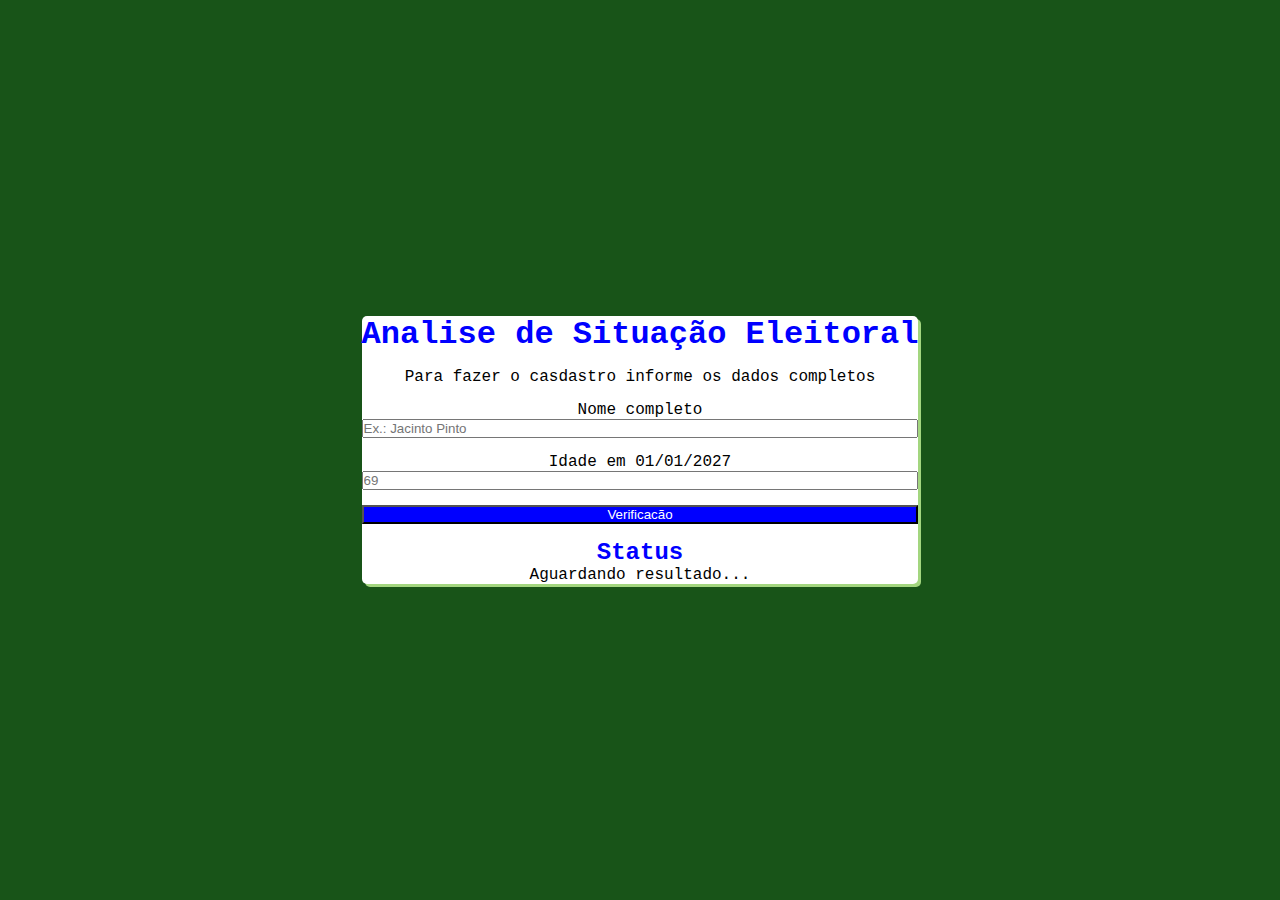
<file: index.html>
<!DOCTYPE html>
<html lang="pt-BR">
<head>
    <meta charset="UTF-8">
    <meta name="viewport" content="width=device-width, initial-scale=1.0">
    <link rel="stylesheet" href="style.css">
    <title>Sistema de Votação</title>
</head>
<body>
    <div class="container">
        <h1>Analise de Situação Eleitoral</h1>
        <p>Para fazer o casdastro informe os dados completos</p>
        
        <div class="divnome" id="divnome">
            <label for="nome">Nome completo</label>
            <input type="text" name="nome" id="nome" class="nome" placeholder="Ex.: Jacinto Pinto">           
        </div>
         <div class="dividade" id="dividade">
            <label for="idade">Idade em 01/01/2027</label>
            <input type="text" name="idade" id="idade" class="idade" placeholder="69">
        </div>

        <button type="button" onclick="verificacao()">Verificacão</button>
        <div class="resultado" id="resultado">
            <h2>Status</h2>
            <p>Aguardando resultado...</p>
        </div>
    </div>
    <script src="script.js"></script>
</body>
</html>
</file>
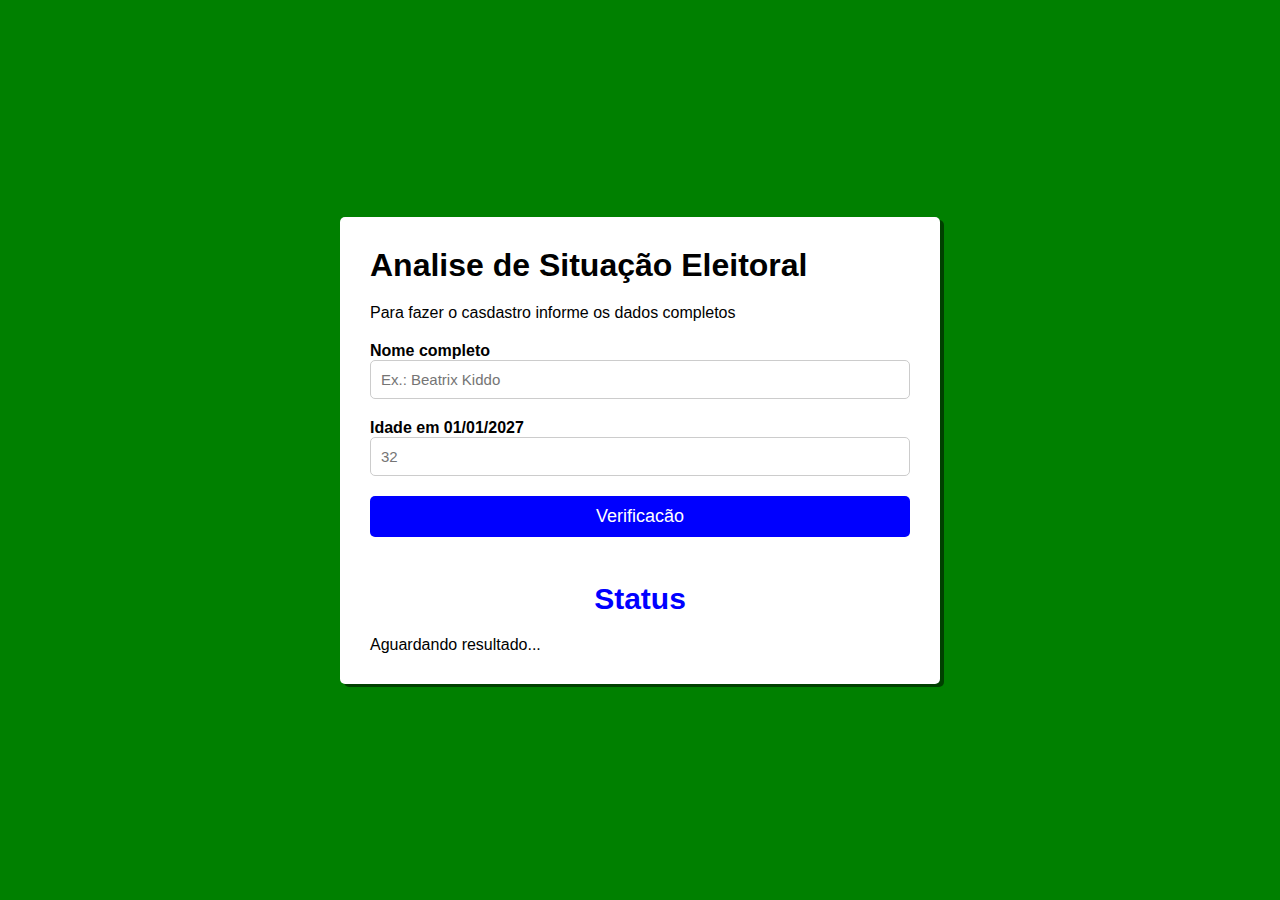
<file: aula2/index.html>
<!DOCTYPE html>
<html lang="pt-BR">
<head>
    <meta charset="UTF-8">
    <meta name="viewport" content="width=device-width, initial-scale=1.0">
    <link rel="stylesheet" href="style.css">
    <title>Sistema de Votação</title>
</head>
<body>
    <div class="container">
        <h1>Analise de Situação Eleitoral</h1>
        <p>Para fazer o casdastro informe os dados completos</p>
        
        <div class="divnome" id="divnome">
            <label for="nome">Nome completo</label>
            <input type="text" name="nome" id="nome" class="nome" placeholder="Ex.: Beatrix Kiddo">           
        </div>
         <div class="dividade" id="dividade">
            <label for="idade">Idade em 01/01/2027</label>
            <input type="text" name="idade" id="idade" class="idade" placeholder="32">
        </div>

        <button type="button" onclick="verificacao()">Verificacão</button>
        <div class="resultado" id="resultado"></div>
            <h2>Status</h2>
            <p>Aguardando resultado...</p>
        
    </div>
    <script src="script.js"></script>
</body>
</html>
</file>
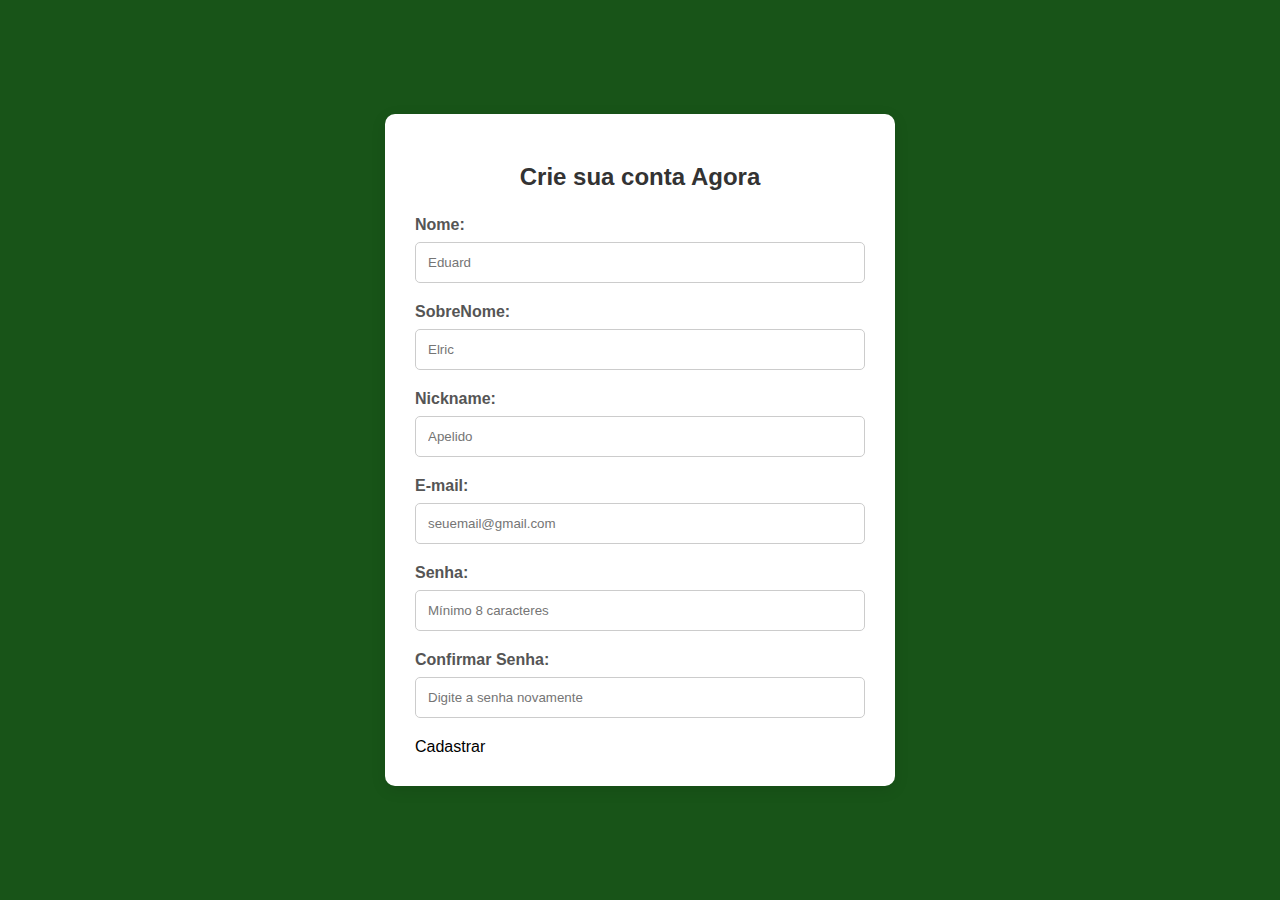
<file: aula.html>
<!DOCTYPE html>
<html lang="pt-BR">
<head>
    <meta charset="UTF-8">
    <meta name="viewport" content="wid-device-width , initial-scale=1.0">
    <title>Formulário casdastro </title>
    <link rel="stylesheet" href="aulax.css">
</head>
<body>
    <div class="container">

        <form id="cadastro">
            <h2> Crie sua conta Agora</h2>
            <div class="input-group">
                <label for="nome">Nome: </label>
                <input type="text" name="nome" id="nome" placeholder="Eduard" required>
                <span class="erro-mensagem" id="erro-nome"></span>
            </div>

            <div class="input-group">
                <label for="sobreNome">SobreNome: </label>
                <input type="text" name="sobrenome" id="sobrenome" minlength="2" placeholder="Elric" required>
                <span class="erro-mensagem" id="erro-sobrenome"></span>
            </div>

            <div class="input-group">
                <label for="nickname">Nickname: </label>
                <input type="text" name="nickname" id="nickname" placeholder="Apelido" required>
                <span class="erro-mensagem" id="erro-nickname"></span>
            </div>

            <div class="input-group">
                <label for="email">E-mail: </label>
                <input type="email" name="email" id="email" placeholder="seuemail@gmail.com" required>
                <span class="erro-mensagem" id="erro-email"></span>

            </div>

            <div class="input-group">
                <label for="senha">Senha: </label>
                <input type="password" name="senha" id="senha" placeholder="Mínimo 8 caracteres" required>
                <span class="erro-mensagem" id="erro-senha"></span>
            </div>

            <div class="input-group">
                <label for="confirmarsenha">Confirmar Senha: </label>
                <input type="password" name="confirmarSenha" id="confirmarSenha" placeholder="Digite a senha novamente" required>
                <span class="erro-mensagem" id="erro-confirmarsenha"></span>
            </div>

            <buttoSn type="submit">Cadastrar</button>
            <p id="return-sucesso" class="sucesso-mensagem" style="display: none;"> Cadastro realizado com sucesso!</p>
        </form>
    
    </div>
    <script src="script.js"></script>
</body>
</html>
</file>
<file: style.css>
*{
    margin: 0;
    padding: 0;
    box-sizing: border-box;
}
body{
    background-color: #185418;
    font-family: 'Courier New', Courier, monospace;
    display: flex;
    justify-content: center;
    align-items: center;
    text-align: center;
    min-height: 100vh;
}
.container{
    background-color: #fff;
    border-radius: 5px;
    box-shadow: 3px 3px #a3d67f;
    display: flex;
    flex-direction: column;
    gap: 15px;
}
.divnome{
    display: flex;
    flex-direction: column;

}
.dividade{
    display: flex;
    flex-direction: column;
}
button{
    background-color: blue;
    color: white;
}
button:hover{
    background-color: #ffffff;
    color: rebeccapurple;
}
h1,h2{
    color: blue;
}
</file>
<file: aula2/style.css>
* {
    margin: 0;
    padding: 0;
    box-sizing: border-box;
}


body {
    background-color: green;
    font-family: 'Gill Sans', 'Gill Sans MT', Calibri, 'Trebuchet MS', sans-serif;
    
    /* Centraliza o container no centro da tela */
    display: flex;
    justify-content: center;
    align-items: center;
    min-height: 100vh; 
}

.container {
    background-color: white;
    padding: 30px;
    border-radius: 5px;
    max-width: 600px;
    width: 90%; /* Ajuste para melhor responsividade */
    box-shadow: 4px 3px rgba(0,0,0,0.5);

    /* REGRAS ESSENCIAIS PARA COLUNA */
    display: flex;
    flex-direction: column; 
    gap: 20px; 
}

h2 {
    color: blue;
    text-align: center;
    font-size: 30px;
}


.nomeCandidato, .idadeCandidato {
   
    display: flex;
    flex-direction: column;
    gap: 5px; /* Espaço menor entre label e input */
}

label {
    font-weight: 600;
}

input {
    padding: 10px;
    border: 1px solid #ccc;
    border-radius: 5px;
    font-size: 15px;
    width: 100%; }

button {
    padding: 10px;
    background-color: blue;
    color: white;
    border: none;
    border-radius: 5px;
    cursor: pointer;
    font-size: 18px;
    transition: background-color 0.3s;
}

button:hover {
    background-color: darkblue;
}

.reultado {
    text-align: center;
    padding-top: 10px;
    border-top: 1px solid #eee;
}

#resultado {
    font-size: 18px;
    font-weight: bold;
    margin-top: 5px;
}
</file>
<file: aulax.css>
body {
    font-family: Arial, sans-serif;
    background-color: #185418;
    display: flex;
    justify-content: center;
    align-items: center;
    min-height: 100vh;
    margin: 0;
    padding: 20px;
    box-sizing: border-box;
}


.container {
    background: #fff;
    padding: 30px;
    border-radius: 10px;
    box-shadow: 0 4px 15px rgba(0, 0, 0, 0.1);
    max-width: 450px; 
    width: 100%;
}

h2 {
    text-align: center;
    color: #333;
    margin-bottom: 25px;
}

.input-group {
    margin-bottom: 20px;
}

label {
    display: block;
    margin-bottom: 8px;
    font-weight: bold;
    color: #555;
}

input[type="text"],
input[type="email"],
input[type="password"] {
    width: 100%;
    padding: 12px;
    border: 1px solid #ccc;
    border-radius: 5px;
    box-sizing: border-box; 
    transition: border-color 0.3s;
}

input:focus {
    border-color: #007bff;
    outline: none;
}


button {
    width: 100%;
    padding: 12px;
    background-color: #235e13;
    color: white;
    border: none;
    border-radius: 5px;
    font-size: 16px;
    cursor: pointer;
    transition: background-color 0.3s;
    margin-top: 10px;
}

button:hover {
    background-color: #5f9b44;
}


.erro-mensagem {
    display: block;
    color: #e74c3c;
    font-size: 0.9em;
    margin-top: 5px;
}

.sucesso-mensagem {
    color: #2ecc71;
    text-align: center;
    font-weight: bold;
    padding: 10px;
    background-color: #e9f7ef;
    border: 1px solid #2ecc71;
    border-radius: 5px;
    margin-top: 20px;
}


.input-group.invalido input {
    border-color: #e74c3c;
}


@media (max-width: 500px) {
    .container {
        margin: 10px;
        padding: 20px;
        box-shadow: none; 
    }

    body {
        padding: 10px;
    }
}
</file>
